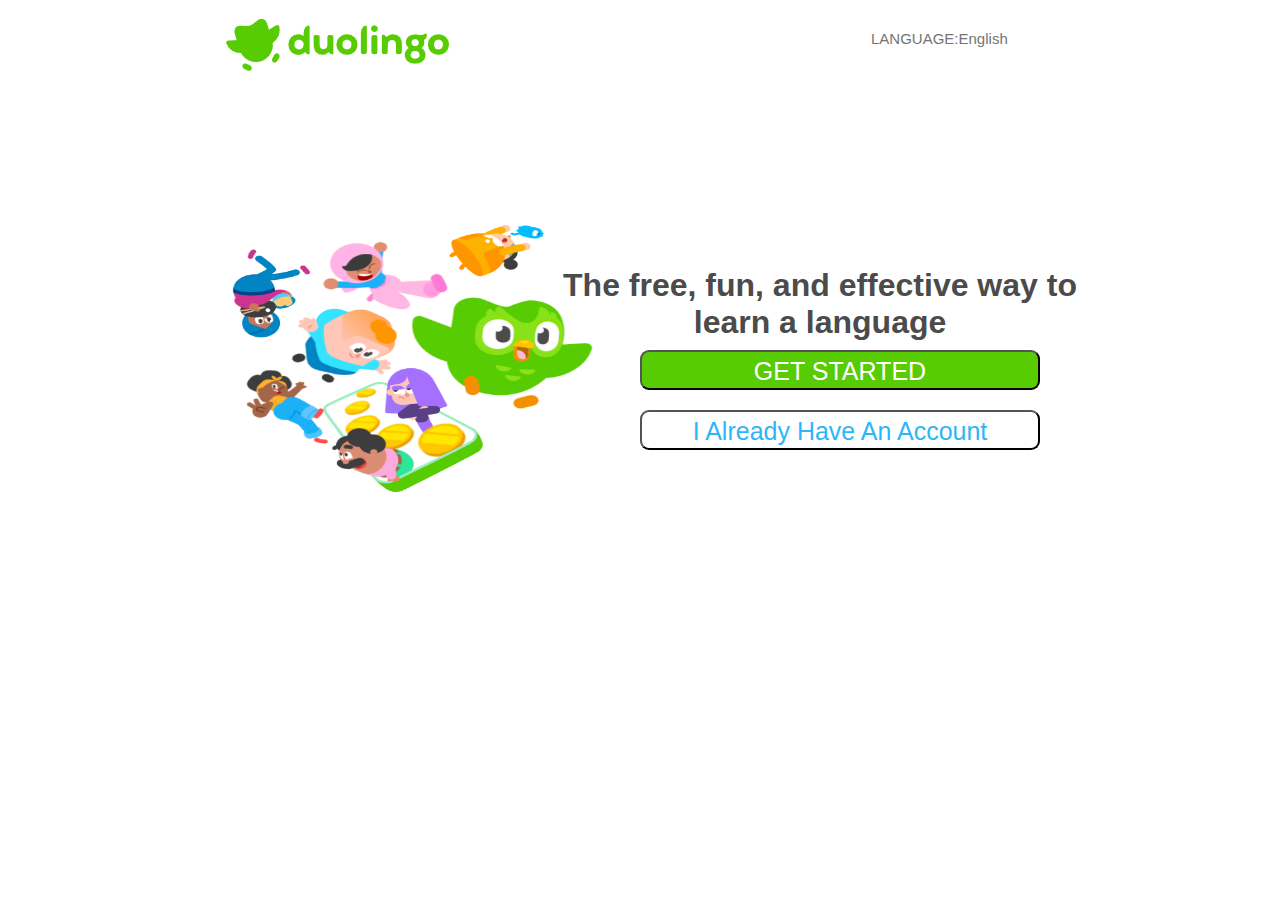
<file: index.html>
<!DOCTYPE html>
<html lang="en">
<head>
    <meta charset="UTF-8">
    <meta name="viewport" content="width=device-width, initial-scale=1.0">
    <title>Duolingo</title>
    <link rel="stylesheet" href="duo css.css">
    <link rel="icon" href="./icon duolingo.png">
</head>
<body>
    <header class="head">
    <img src="./Screenshot 1.png" alt="duolingo">
    <input list="languages" placeholder="LANGUAGE:English">
    <datalist id="languages">
         <option value="Telugu">Telugu</option>
         <option value="English">English</option>
         <option value="Hindi">Hindi</option>
         <option value="Tamil">Tamil</option>
         <option value="Spanish">Spanish</option>
         <option value="French">French</option>
         <option value="Kannada">Kannada</option>
         <option value="Urdu">Urdu</option>
         <option value="Malayalam">Malayalam</option>
         <option value="Turkish">Turkish</option>
         <option value="Vietnam">Vietnam</option>
    </datalist>
    </header>
    <main>
        <section class="main">
            <img src="screen2.png" height="300px" width="450px">
            <p><b>The free, fun, and effective way to<br> learn a language</b></p><br>

        <div class="button">

            <div class="button1">
                <button  type="submit">GET STARTED</button><br><br>
            </div>
            
            <div class="button2">
                <button  type="submit">I Already Have An Account</button>
            </div>
        </div>
          
        </section>

         

    
        
    </main>

    
</body>
</html>
</file>
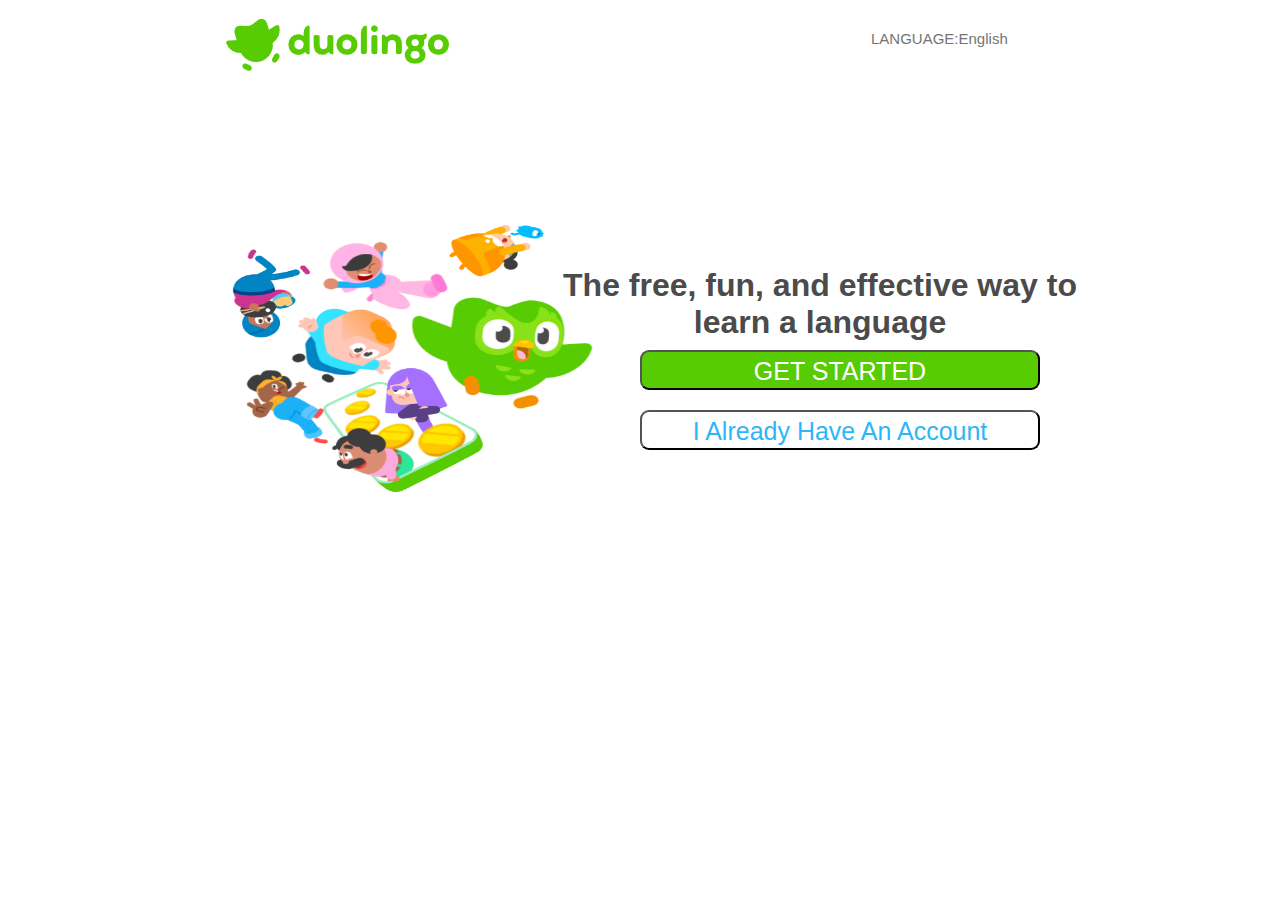
<file: duolingo.html>
<!DOCTYPE html>
<html lang="en">
<head>
    <meta charset="UTF-8">
    <meta name="viewport" content="width=device-width, initial-scale=1.0">
    <title>Duolingo</title>
    <link rel="stylesheet" href="duo css.css">
    <link rel="icon" href="./icon duolingo.png">
</head>
<body>
    <header class="head">
    <img src="./Screenshot 1.png" alt="duolingo">
    <input list="languages" placeholder="LANGUAGE:English">
    <datalist id="languages">
         <option value="Telugu">Telugu</option>
         <option value="English">English</option>
         <option value="Hindi">Hindi</option>
         <option value="Tamil">Tamil</option>
         <option value="Spanish">Spanish</option>
         <option value="French">French</option>
         <option value="Kannada">Kannada</option>
         <option value="Urdu">Urdu</option>
         <option value="Malayalam">Malayalam</option>
         <option value="Turkish">Turkish</option>
         <option value="Vietnam">Vietnam</option>
    </datalist>
    </header>
    <main>
        <section class="main">
            <img src="screen2.png" height="300px" width="450px">
            <p><b>The free, fun, and effective way to<br> learn a language</b></p><br>

        <div class="button">

            <div class="button1">
                <button  type="submit">GET STARTED</button><br><br>
            </div>
            
            <div class="button2">
                <button  type="submit">I Already Have An Account</button>
            </div>
        </div>
          
        </section>

         

    
        
    </main>

    
</body>
</html>
</file>
<file: duo css.css>
.head img{
    position:relative;
    left:200px;
}
.head input{
    position:absolute;
    top:20px;
    right:200px;
    font-size: 15px;
    color:grey;
    font-family: Verdana,sans-serif;
}

.main{
    text-align: center;
}
.main img{
    position: absolute;
    top:200px;
    left:180px;
}
.main p{
    position:relative;
    top:150px;
    left:180px;
    font-size: 32px;
    line-height: normal;
    font-family: din-round ,sans-serif;
    color: #4b4b4b;
}
.language-selector {
    margin-left: auto; 
}

input[list="languages"]{
    border-radius: 20px;
    border:none;
    padding:10px;
}
.button{
    align-items: center;
}


.button1 button{
    background-color: #58cc02;
    position: absolute;
    top:350px;
    color:white;
    padding:5px 5px 5px 5px;
    border-radius:9px;
    width: 400px;
    height:40px;
    font-size: 25px;
    font-family: Verdana, sans-serif;

}
.button2 button{
    background-color: white;
    position: absolute;
    top:410px;
    color:#2db6f7;
    padding:5px 5px 5px 5px;
    border-radius: 9px;
    width:400px;
    height:40px;
    font-size: 25px;
    font-family: Verdana, sans-serif;
}
.flags{
    position: absolute;
    top:700px;
    text-align: center;

}
</file>
